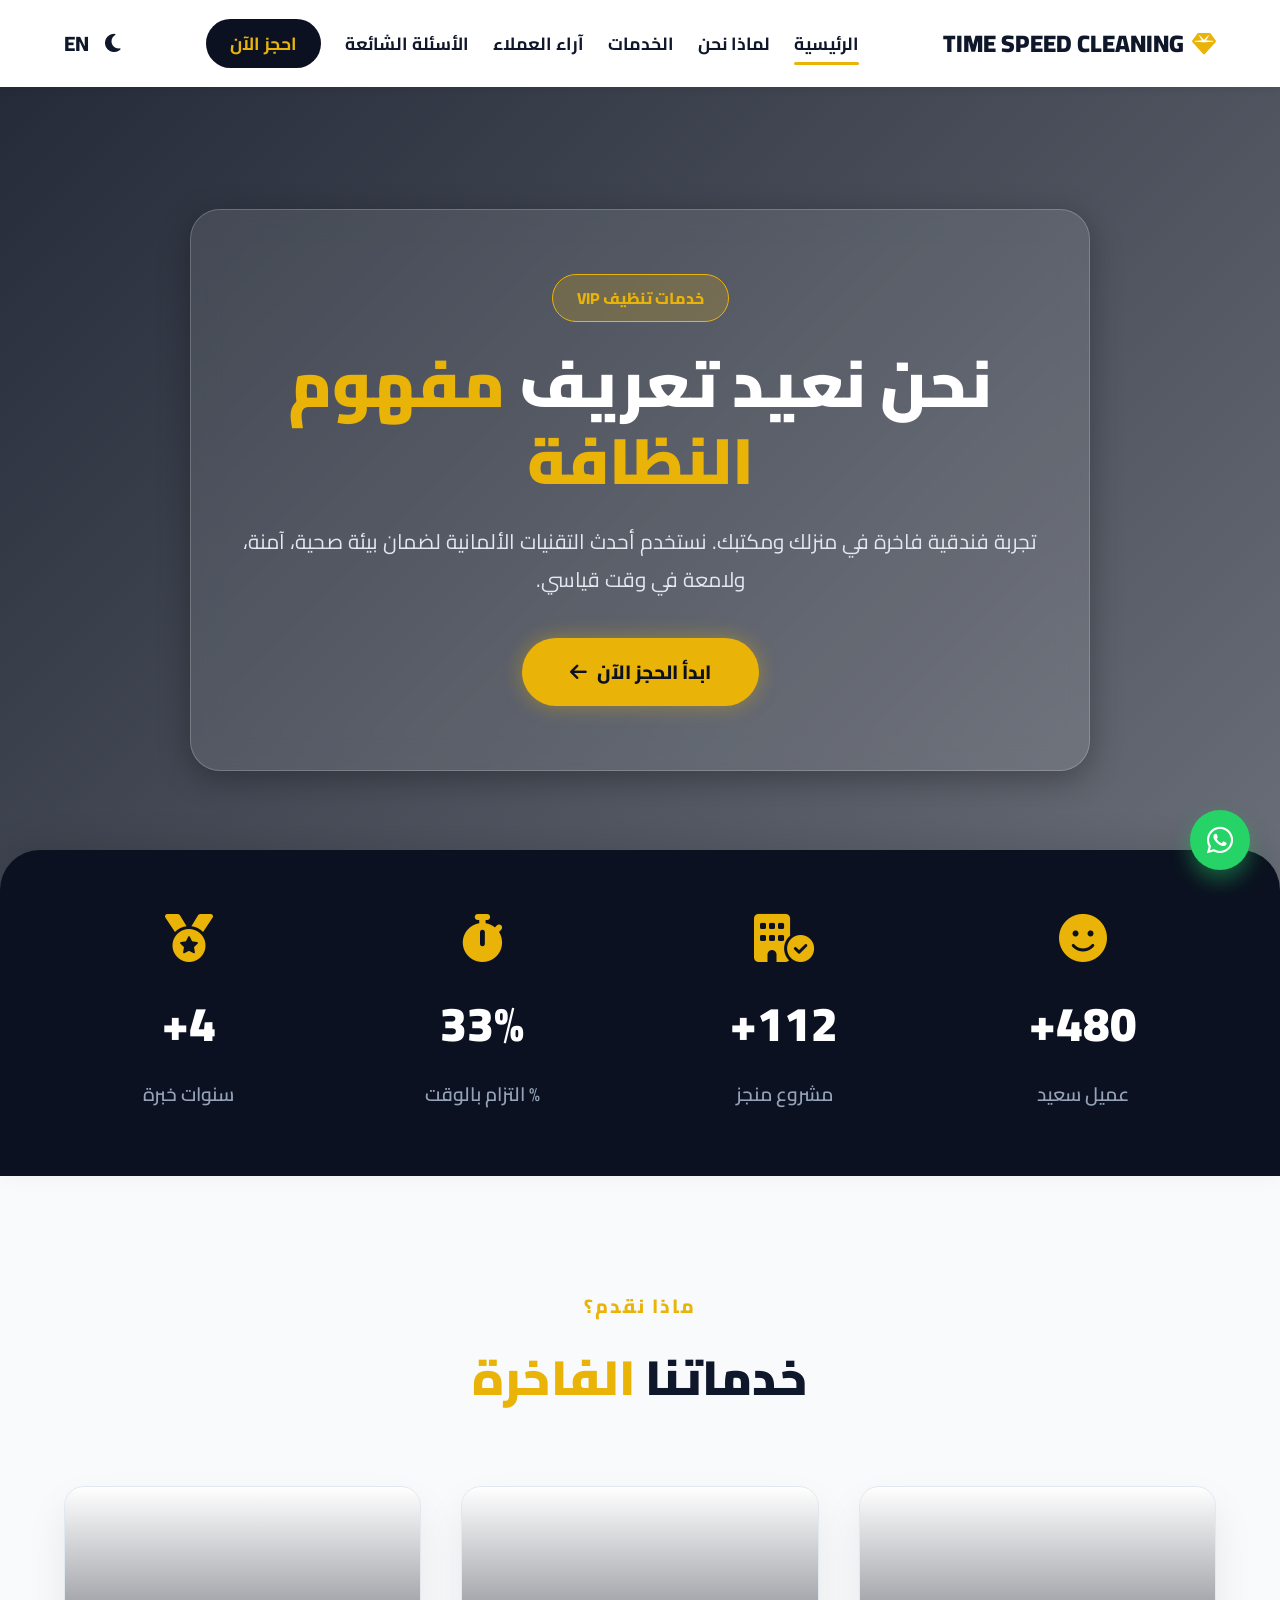
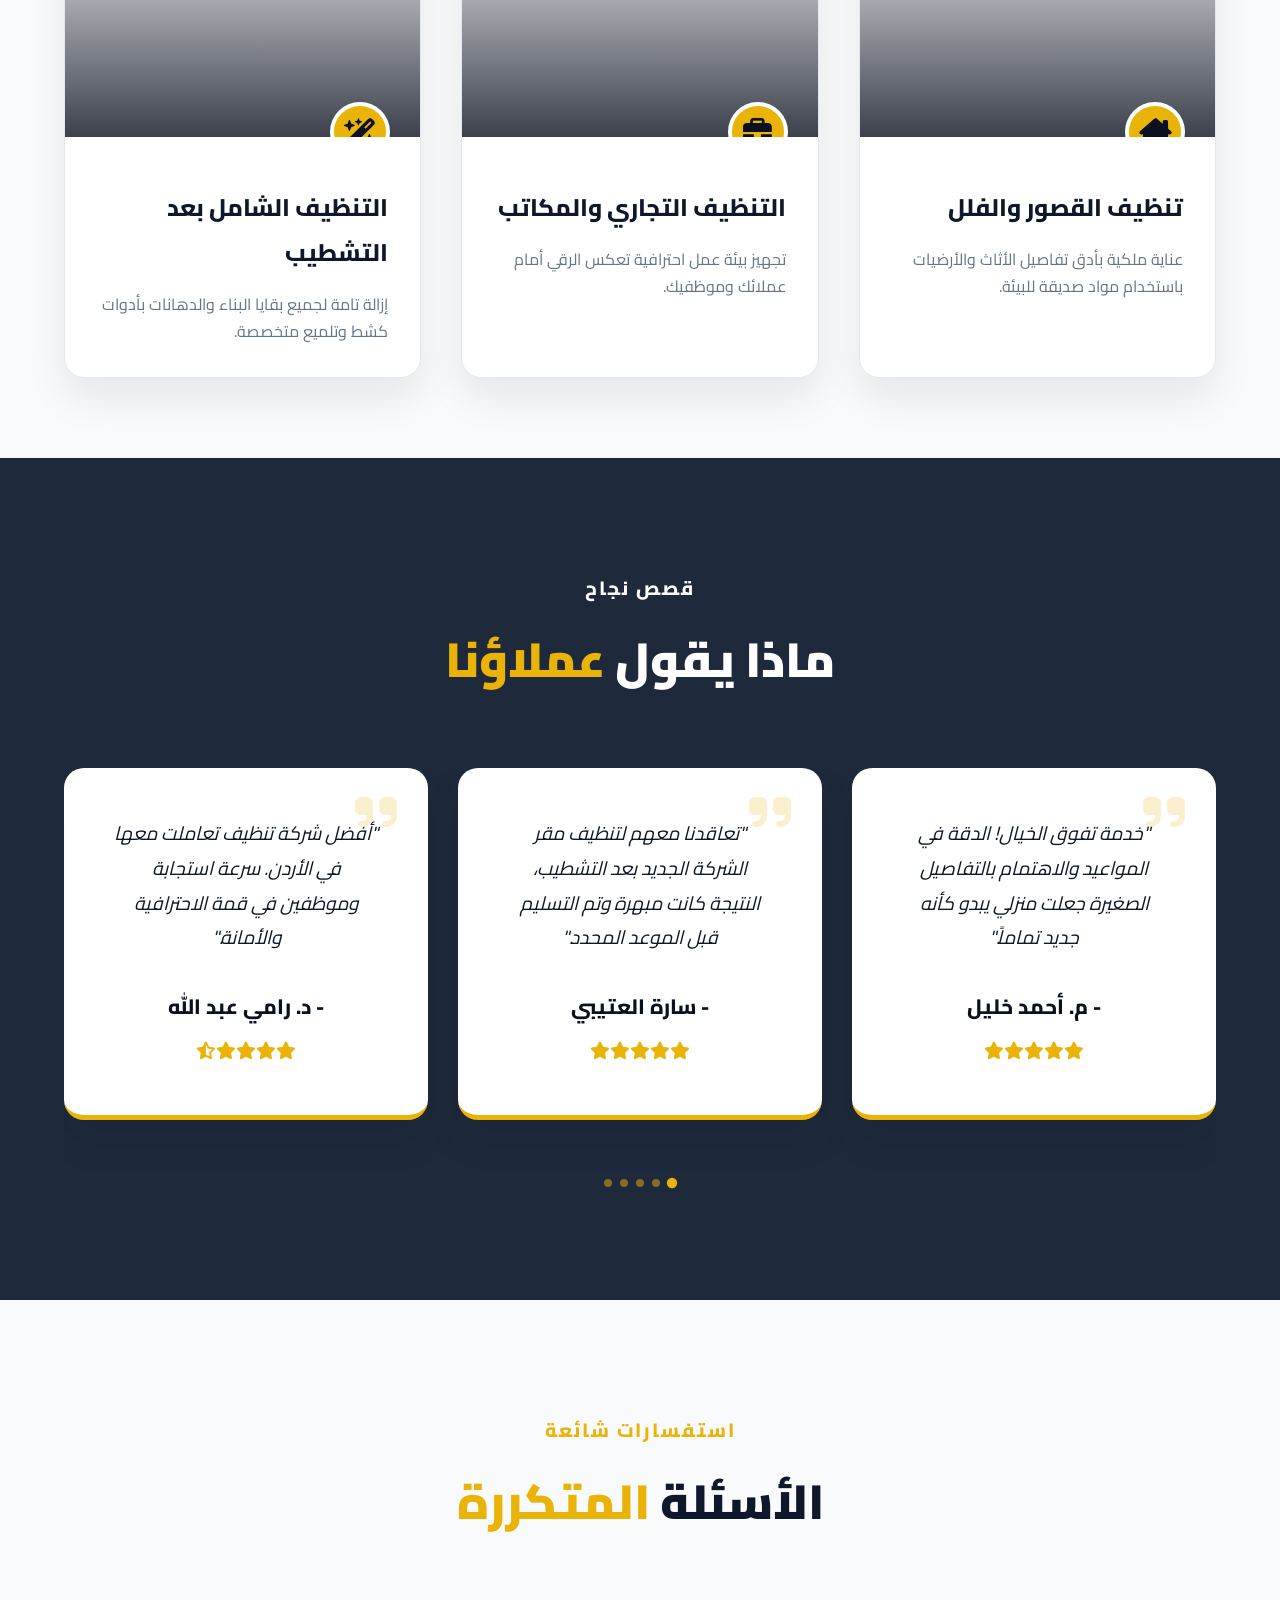
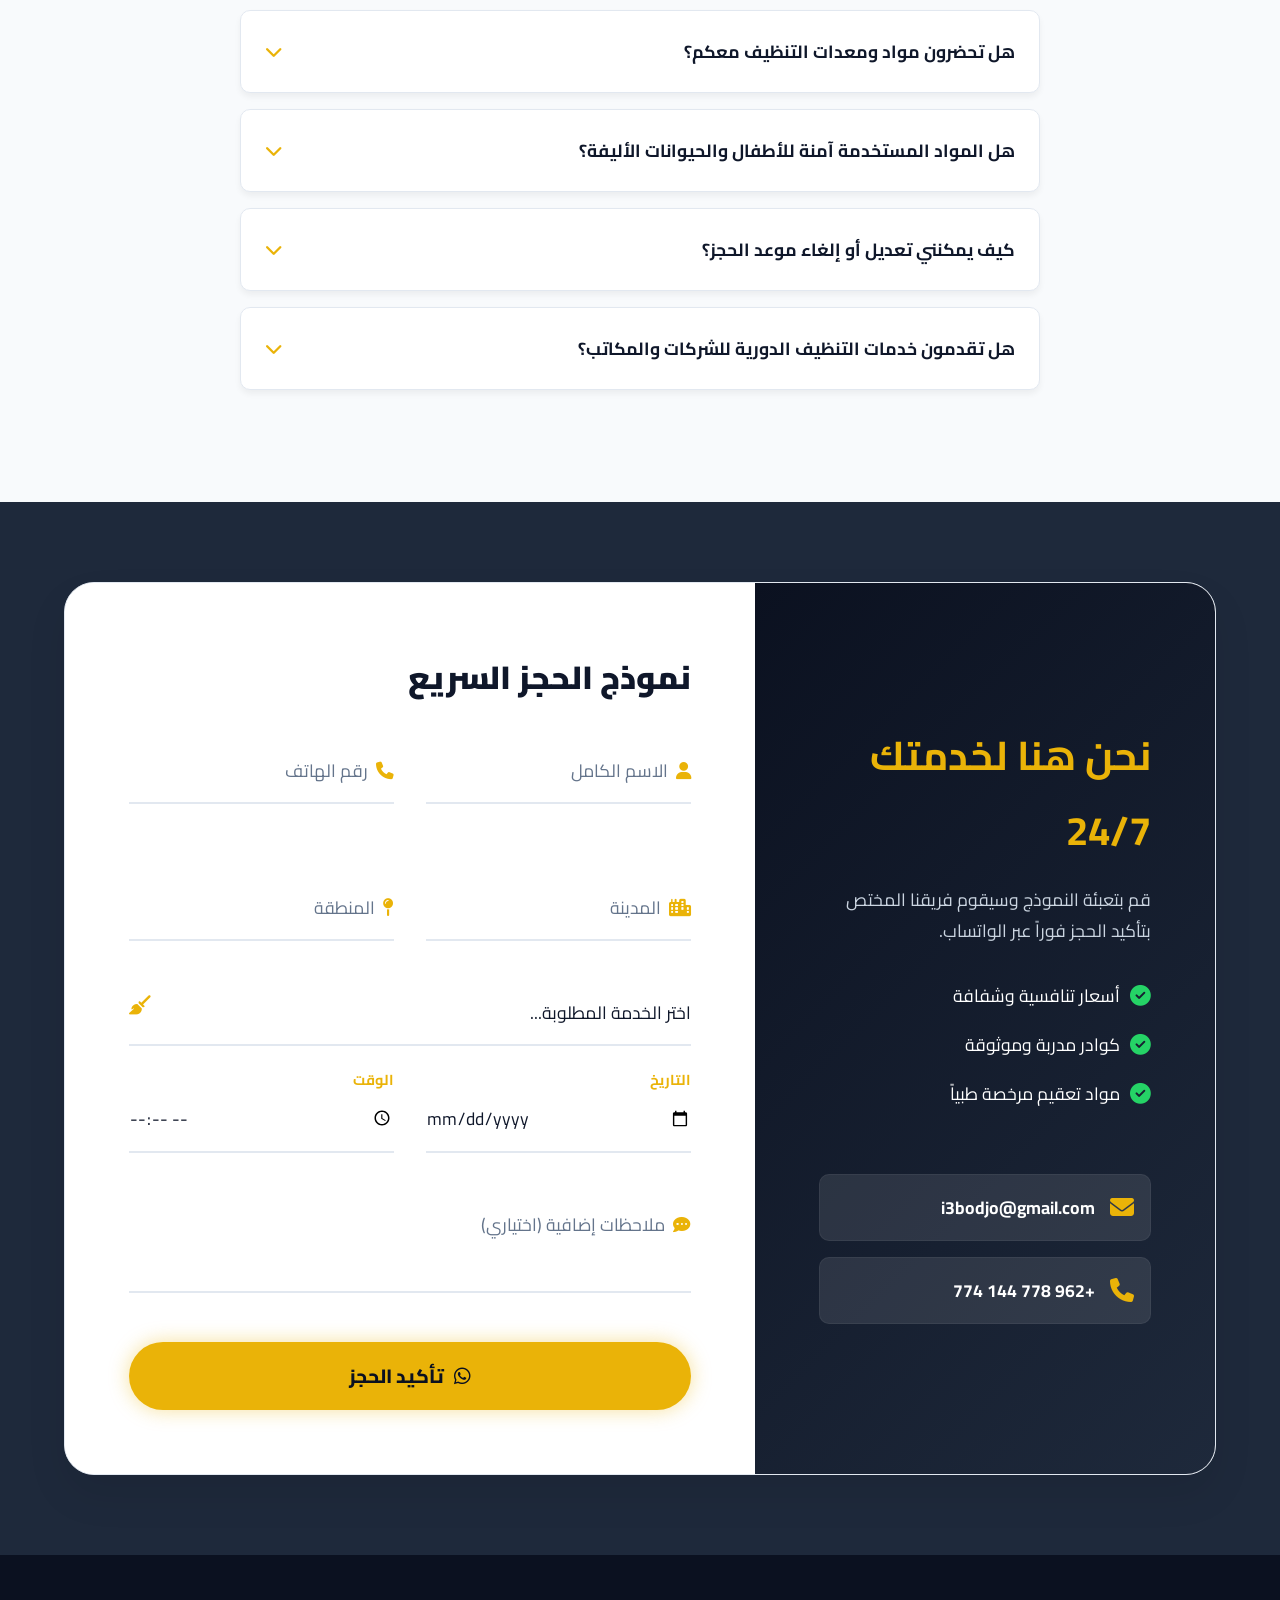
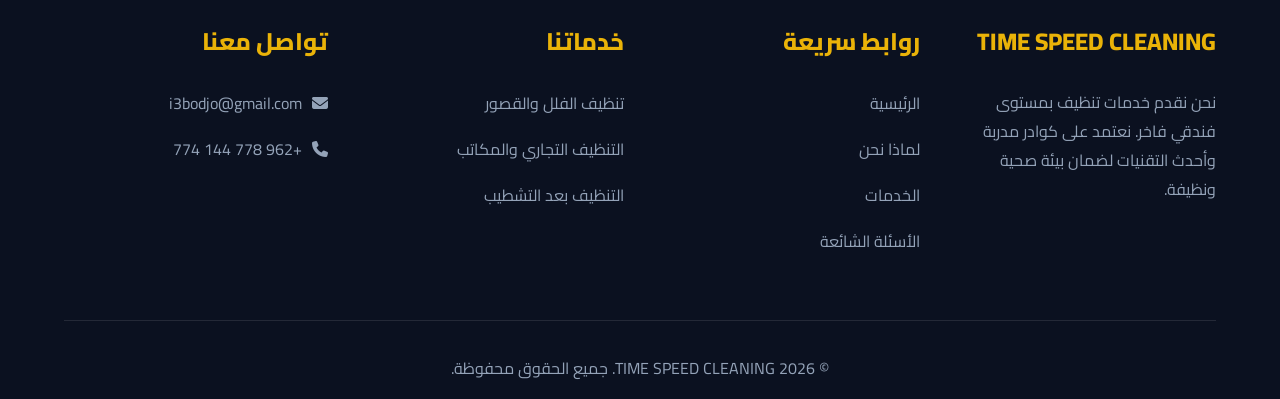
<file: index.html>
<!DOCTYPE html>
<html lang="ar" dir="rtl" data-theme="light">
<head>
    <meta charset="UTF-8">
    <meta name="viewport" content="width=device-width, initial-scale=1.0">
    <title>TIME SPEED CLEANING | فخامة النظافة</title>
    <link href="https://fonts.googleapis.com/css2?family=Cairo:wght@300;400;600;800;900&display=swap" rel="stylesheet">
    <link rel="stylesheet" href="https://cdnjs.cloudflare.com/ajax/libs/font-awesome/6.4.0/css/all.min.css">
    <link href="https://unpkg.com/aos@2.3.1/dist/aos.css" rel="stylesheet">
    <link rel="stylesheet" href="https://cdn.jsdelivr.net/npm/swiper@10/swiper-bundle.min.css" />
    <link rel="stylesheet" href="css/style.css">
</head>
<body>
    <div id="preloader">
        <div class="loader-logo">
            <i class="fa-solid fa-broom"></i>
            <h2>TIME SPEED CLEANING</h2>
        </div>
        <div class="spinner"></div>
    </div>

    <a href="https://wa.me/962778144774" target="_blank" class="floating-wa" data-aos="zoom-in" data-aos-delay="2000">
        <i class="fa-brands fa-whatsapp"></i>
    </a>

    <nav class="navbar" id="navbar">
        <div class="logo">
            <i class="fa-solid fa-gem"></i> TIME SPEED CLEANING
        </div>
        <button class="menu-toggle" id="menu-toggle">
            <i class="fa-solid fa-bars"></i>
        </button>
        <div class="nav-links" id="nav-links">
            <a href="#home" class="active">الرئيسية</a>
            <a href="#about">لماذا نحن</a>
            <a href="#services">الخدمات</a>
            <a href="#testimonials">آراء العملاء</a>
            <a href="#faq">الأسئلة الشائعة</a>
            <a href="#booking" class="nav-book-btn">احجز الآن</a>
        </div>
        <div class="nav-actions">
            <button id="theme-toggle" class="icon-btn" aria-label="Toggle Theme"><i class="fa-solid fa-moon"></i></button>
            <a href="en.html" class="lang-btn">EN</a>
        </div>
    </nav>

    <section id="home" class="hero">
        <div class="hero-bg-anim"></div>
        <div class="hero-overlay"></div>
        <div class="hero-content glass-card" data-aos="fade-up" data-aos-duration="1200">
            <div class="badge">خدمات تنظيف VIP</div>
            <h1 class="typewriter-text">نحن نعيد تعريف <span>مفهوم النظافة</span></h1>
            <p>تجربة فندقية فاخرة في منزلك ومكتبك. نستخدم أحدث التقنيات الألمانية لضمان بيئة صحية، آمنة، ولامعة في وقت قياسي.</p>
            <div class="hero-btns">
                <a href="#booking" class="btn-glow"><span>ابدأ الحجز الآن</span> <i class="fa-solid fa-arrow-left"></i></a>
            </div>
        </div>
    </section>

    <section id="about" class="stats-section">
        <div class="stats-container">
            <div class="stat-box" data-aos="fade-up" data-aos-delay="100">
                <i class="fa-solid fa-face-smile"></i>
                <h3 class="counter" data-target="1500">0</h3>
                <p>عميل سعيد</p>
            </div>
            <div class="stat-box" data-aos="fade-up" data-aos-delay="200">
                <i class="fa-solid fa-building-circle-check"></i>
                <h3 class="counter" data-target="350">0</h3>
                <p>مشروع منجز</p>
            </div>
            <div class="stat-box" data-aos="fade-up" data-aos-delay="300">
                <i class="fa-solid fa-stopwatch"></i>
                <h3 class="counter" data-target="100">0</h3>
                <p>% التزام بالوقت</p>
            </div>
            <div class="stat-box" data-aos="fade-up" data-aos-delay="400">
                <i class="fa-solid fa-medal"></i>
                <h3 class="counter" data-target="10">0</h3>
                <p>سنوات خبرة</p>
            </div>
        </div>
    </section>

    <section id="services" class="services">
        <div class="section-title" data-aos="fade-up">
            <span class="subtitle">ماذا نقدم؟</span>
            <h2>خدماتنا <span>الفاخرة</span></h2>
        </div>
        <div class="cards-container">
            <div class="service-card" data-aos="fade-up" data-aos-delay="100">
                <div class="card-img" style="background-image: url('https://images.unsplash.com/photo-1584622650111-993a426fbf0a?q=80&w=600');">
                    <div class="img-overlay"></div>
                    <i class="fa-solid fa-house-chimney icon-floating"></i>
                </div>
                <div class="card-content">
                    <h3>تنظيف القصور والفلل</h3>
                    <p>عناية ملكية بأدق تفاصيل الأثاث والأرضيات باستخدام مواد صديقة للبيئة.</p>
                </div>
            </div>
            <div class="service-card" data-aos="fade-up" data-aos-delay="200">
                <div class="card-img" style="background-image: url('https://images.unsplash.com/photo-1497366216548-37526070297c?q=80&w=600');">
                    <div class="img-overlay"></div>
                    <i class="fa-solid fa-briefcase icon-floating"></i>
                </div>
                <div class="card-content">
                    <h3>التنظيف التجاري والمكاتب</h3>
                    <p>تجهيز بيئة عمل احترافية تعكس الرقي أمام عملائك وموظفيك.</p>
                </div>
            </div>
            <div class="service-card" data-aos="fade-up" data-aos-delay="300">
                <div class="card-img" style="background-image: url('https://images.unsplash.com/photo-1504328345606-18bbc8c9d7d1?q=80&w=600');">
                    <div class="img-overlay"></div>
                    <i class="fa-solid fa-wand-magic-sparkles icon-floating"></i>
                </div>
                <div class="card-content">
                    <h3>التنظيف الشامل بعد التشطيب</h3>
                    <p>إزالة تامة لجميع بقايا البناء والدهانات بأدوات كشط وتلميع متخصصة.</p>
                </div>
            </div>
        </div>
    </section>

    <section id="testimonials" class="testimonials-section">
        <div class="section-title" data-aos="fade-up">
            <span class="subtitle">قصص نجاح</span>
            <h2>ماذا يقول <span>عملاؤنا</span></h2>
        </div>
        <div class="swiper mySwiper" data-aos="zoom-in">
            <div class="swiper-wrapper">
                <div class="swiper-slide">
                    <div class="testi-card">
                        <i class="fa-solid fa-quote-right quote-icon"></i>
                        <p>"خدمة تفوق الخيال! الدقة في المواعيد والاهتمام بالتفاصيل الصغيرة جعلت منزلي يبدو كأنه جديد تماماً."</p>
                        <h4>- م. أحمد خليل</h4>
                        <div class="stars"><i class="fa-solid fa-star"></i><i class="fa-solid fa-star"></i><i class="fa-solid fa-star"></i><i class="fa-solid fa-star"></i><i class="fa-solid fa-star"></i></div>
                    </div>
                </div>
                <div class="swiper-slide">
                    <div class="testi-card">
                        <i class="fa-solid fa-quote-right quote-icon"></i>
                        <p>"تعاقدنا معهم لتنظيف مقر الشركة الجديد بعد التشطيب، النتيجة كانت مبهرة وتم التسليم قبل الموعد المحدد."</p>
                        <h4>- سارة العتيبي</h4>
                        <div class="stars"><i class="fa-solid fa-star"></i><i class="fa-solid fa-star"></i><i class="fa-solid fa-star"></i><i class="fa-solid fa-star"></i><i class="fa-solid fa-star"></i></div>
                    </div>
                </div>
                <div class="swiper-slide">
                    <div class="testi-card">
                        <i class="fa-solid fa-quote-right quote-icon"></i>
                        <p>"أفضل شركة تنظيف تعاملت معها في الأردن. سرعة استجابة وموظفين في قمة الاحترافية والأمانة."</p>
                        <h4>- د. رامي عبد الله</h4>
                        <div class="stars"><i class="fa-solid fa-star"></i><i class="fa-solid fa-star"></i><i class="fa-solid fa-star"></i><i class="fa-solid fa-star"></i><i class="fa-solid fa-star-half-stroke"></i></div>
                    </div>
                </div>
                <div class="swiper-slide">
                    <div class="testi-card">
                        <i class="fa-solid fa-quote-right quote-icon"></i>
                        <p>"تعامل راقي جداً والنتيجة مبهرة. فريق العمل كان دقيقاً في المواعيد واستخدم مواد تنظيف ذات رائحة ممتازة ولم تسبب أي حساسية."</p>
                        <h4>- د. نور عيسى</h4>
                        <div class="stars"><i class="fa-solid fa-star"></i><i class="fa-solid fa-star"></i><i class="fa-solid fa-star"></i><i class="fa-solid fa-star"></i><i class="fa-solid fa-star"></i></div>
                    </div>
                </div>
                <div class="swiper-slide">
                    <div class="testi-card">
                        <i class="fa-solid fa-quote-right quote-icon"></i>
                        <p>"اعتمدنا عليهم في تنظيف الفيلا بعد انتقالنا إليها. خدمة ممتازة وتستحق كل قرش. أنصح بهم بشدة لخدمات التنظيف الشاملة."</p>
                        <h4>- م. خالد الياسين</h4>
                        <div class="stars"><i class="fa-solid fa-star"></i><i class="fa-solid fa-star"></i><i class="fa-solid fa-star"></i><i class="fa-solid fa-star"></i><i class="fa-solid fa-star"></i></div>
                    </div>
                </div>
            </div>
            <div class="swiper-pagination"></div>
        </div>
    </section>

    <section id="faq" class="faq-section">
        <div class="section-title" data-aos="fade-up">
            <span class="subtitle">استفسارات شائعة</span>
            <h2>الأسئلة <span>المتكررة</span></h2>
        </div>
        <div class="faq-container" data-aos="fade-up">
            <div class="faq-item">
                <div class="faq-question">
                    هل تحضرون مواد ومعدات التنظيف معكم؟
                    <i class="fa-solid fa-chevron-down"></i>
                </div>
                <div class="faq-answer">
                    نعم، فريقنا يأتي مجهزاً بالكامل بأحدث المعدات ومواد التنظيف الآمنة والفعالة لضمان تقديم أعلى مستويات الجودة.
                </div>
            </div>
            <div class="faq-item">
                <div class="faq-question">
                    هل المواد المستخدمة آمنة للأطفال والحيوانات الأليفة؟
                    <i class="fa-solid fa-chevron-down"></i>
                </div>
                <div class="faq-answer">
                    بالتأكيد، نستخدم مواد تنظيف صديقة للبيئة ومرخصة صحياً لضمان سلامة جميع أفراد الأسرة والحيوانات الأليفة.
                </div>
            </div>
            <div class="faq-item">
                <div class="faq-question">
                    كيف يمكنني تعديل أو إلغاء موعد الحجز؟
                    <i class="fa-solid fa-chevron-down"></i>
                </div>
                <div class="faq-answer">
                    يمكنك التواصل معنا مباشرة عبر الواتساب أو الهاتف قبل 24 ساعة على الأقل من الموعد لتعديله أو إلغائه بكل سهولة.
                </div>
            </div>
            <div class="faq-item">
                <div class="faq-question">
                    هل تقدمون خدمات التنظيف الدورية للشركات والمكاتب؟
                    <i class="fa-solid fa-chevron-down"></i>
                </div>
                <div class="faq-answer">
                    نعم، نوفر عقود تنظيف دورية (يومية، أسبوعية، وشهرية) مخصصة لتلبية احتياجات الشركات والمكاتب والمؤسسات.
                </div>
            </div>
        </div>
    </section>

    <section id="booking" class="booking">
        <div class="booking-container" data-aos="fade-up">
            <div class="booking-grid">
                <div class="booking-info glass-card-dark">
                    <h2>نحن هنا لخدمتك 24/7</h2>
                    <p>قم بتعبئة النموذج وسيقوم فريقنا المختص بتأكيد الحجز فوراً عبر الواتساب.</p>
                    <ul class="features-list">
                        <li><i class="fa-solid fa-check-circle"></i> أسعار تنافسية وشفافة</li>
                        <li><i class="fa-solid fa-check-circle"></i> كوادر مدربة وموثوقة</li>
                        <li><i class="fa-solid fa-check-circle"></i> مواد تعقيم مرخصة طبياً</li>
                    </ul>
                    <div class="contact-methods">
                        <a href="mailto:i3bodjo@gmail.com" class="method">
                            <i class="fa-solid fa-envelope"></i> i3bodjo@gmail.com
                        </a>
                        <a href="tel:+962778144774" class="method">
                            <i class="fa-solid fa-phone"></i> +962 778 144 774
                        </a>
                    </div>
                </div>
                <form id="bookingForm" class="booking-form premium-form" data-lang="ar">
                    <h3 class="form-title">نموذج الحجز السريع</h3>
                    <div class="input-grid">
                        <div class="input-field">
                            <input type="text" id="name" required placeholder=" ">
                            <label><i class="fa-solid fa-user"></i> الاسم الكامل</label>
                        </div>
                        <div class="input-field">
                            <input type="tel" id="phone" required placeholder=" ">
                            <label><i class="fa-solid fa-phone"></i> رقم الهاتف</label>
                        </div>
                        <div class="input-field">
                            <input type="text" id="city" required placeholder=" ">
                            <label><i class="fa-solid fa-city"></i> المدينة</label>
                        </div>
                        <div class="input-field">
                            <input type="text" id="region" required placeholder=" ">
                            <label><i class="fa-solid fa-map-pin"></i> المنطقة</label>
                        </div>
                    </div>
                    
                    <div class="input-field select-field">
                        <select id="service" required>
                            <option value="" disabled selected class="placeholder-option">اختر الخدمة المطلوبة...</option>
                            <option value="تنظيف منازل">تنظيف منازل وشقق</option>
                            <option value="تنظيف فلل">تنظيف فلل وقصور</option>
                            <option value="تنظيف مكاتب">تنظيف مكاتب وشركات</option>
                            <option value="تنظيف بعد التشطيب">تنظيف بعد التشطيب</option>
                        </select>
                        <i class="fa-solid fa-broom select-icon"></i>
                    </div>

                    <div class="input-grid">
                        <div class="input-field">
                            <input type="date" id="date" required>
                            <label class="active-label">التاريخ</label>
                        </div>
                        <div class="input-field">
                            <input type="time" id="time" required>
                            <label class="active-label">الوقت</label>
                        </div>
                    </div>

                    <div class="input-field">
                        <textarea id="notes" placeholder=" "></textarea>
                        <label><i class="fa-solid fa-comment-dots"></i> ملاحظات إضافية (اختياري)</label>
                    </div>

                    <button type="submit" class="btn-glow w-100">
                        <i class="fa-brands fa-whatsapp"></i> تأكيد الحجز
                    </button>
                </form>
            </div>
        </div>
    </section>

    <footer id="contact">
        <div class="footer-container">
            <div class="footer-col">
                <h4>TIME SPEED CLEANING</h4>
                <p>نحن نقدم خدمات تنظيف بمستوى فندقي فاخر. نعتمد على كوادر مدربة وأحدث التقنيات لضمان بيئة صحية ونظيفة.</p>
            </div>
            <div class="footer-col">
                <h4>روابط سريعة</h4>
                <a href="#home">الرئيسية</a>
                <a href="#about">لماذا نحن</a>
                <a href="#services">الخدمات</a>
                <a href="#faq">الأسئلة الشائعة</a>
            </div>
            <div class="footer-col">
                <h4>خدماتنا</h4>
                <a href="#services">تنظيف الفلل والقصور</a>
                <a href="#services">التنظيف التجاري والمكاتب</a>
                <a href="#services">التنظيف بعد التشطيب</a>
            </div>
            <div class="footer-col">
                <h4>تواصل معنا</h4>
                <a href="mailto:i3bodjo@gmail.com"><i class="fa-solid fa-envelope"></i> i3bodjo@gmail.com</a>
                <a href="tel:+962778144774"><i class="fa-solid fa-phone"></i> +962 778 144 774</a>
            </div>
        </div>
        <div class="footer-bottom">
            <p>&copy; 2026 TIME SPEED CLEANING. جميع الحقوق محفوظة.</p>
        </div>
    </footer>

    <script src="https://cdn.jsdelivr.net/npm/swiper@10/swiper-bundle.min.css"></script>
    <script src="https://unpkg.com/aos@2.3.1/dist/aos.js"></script>
    <script src="https://cdn.jsdelivr.net/npm/swiper@10/swiper-bundle.min.js"></script>
    <script src="js/script.js"></script>
</body>
</html>
</file>
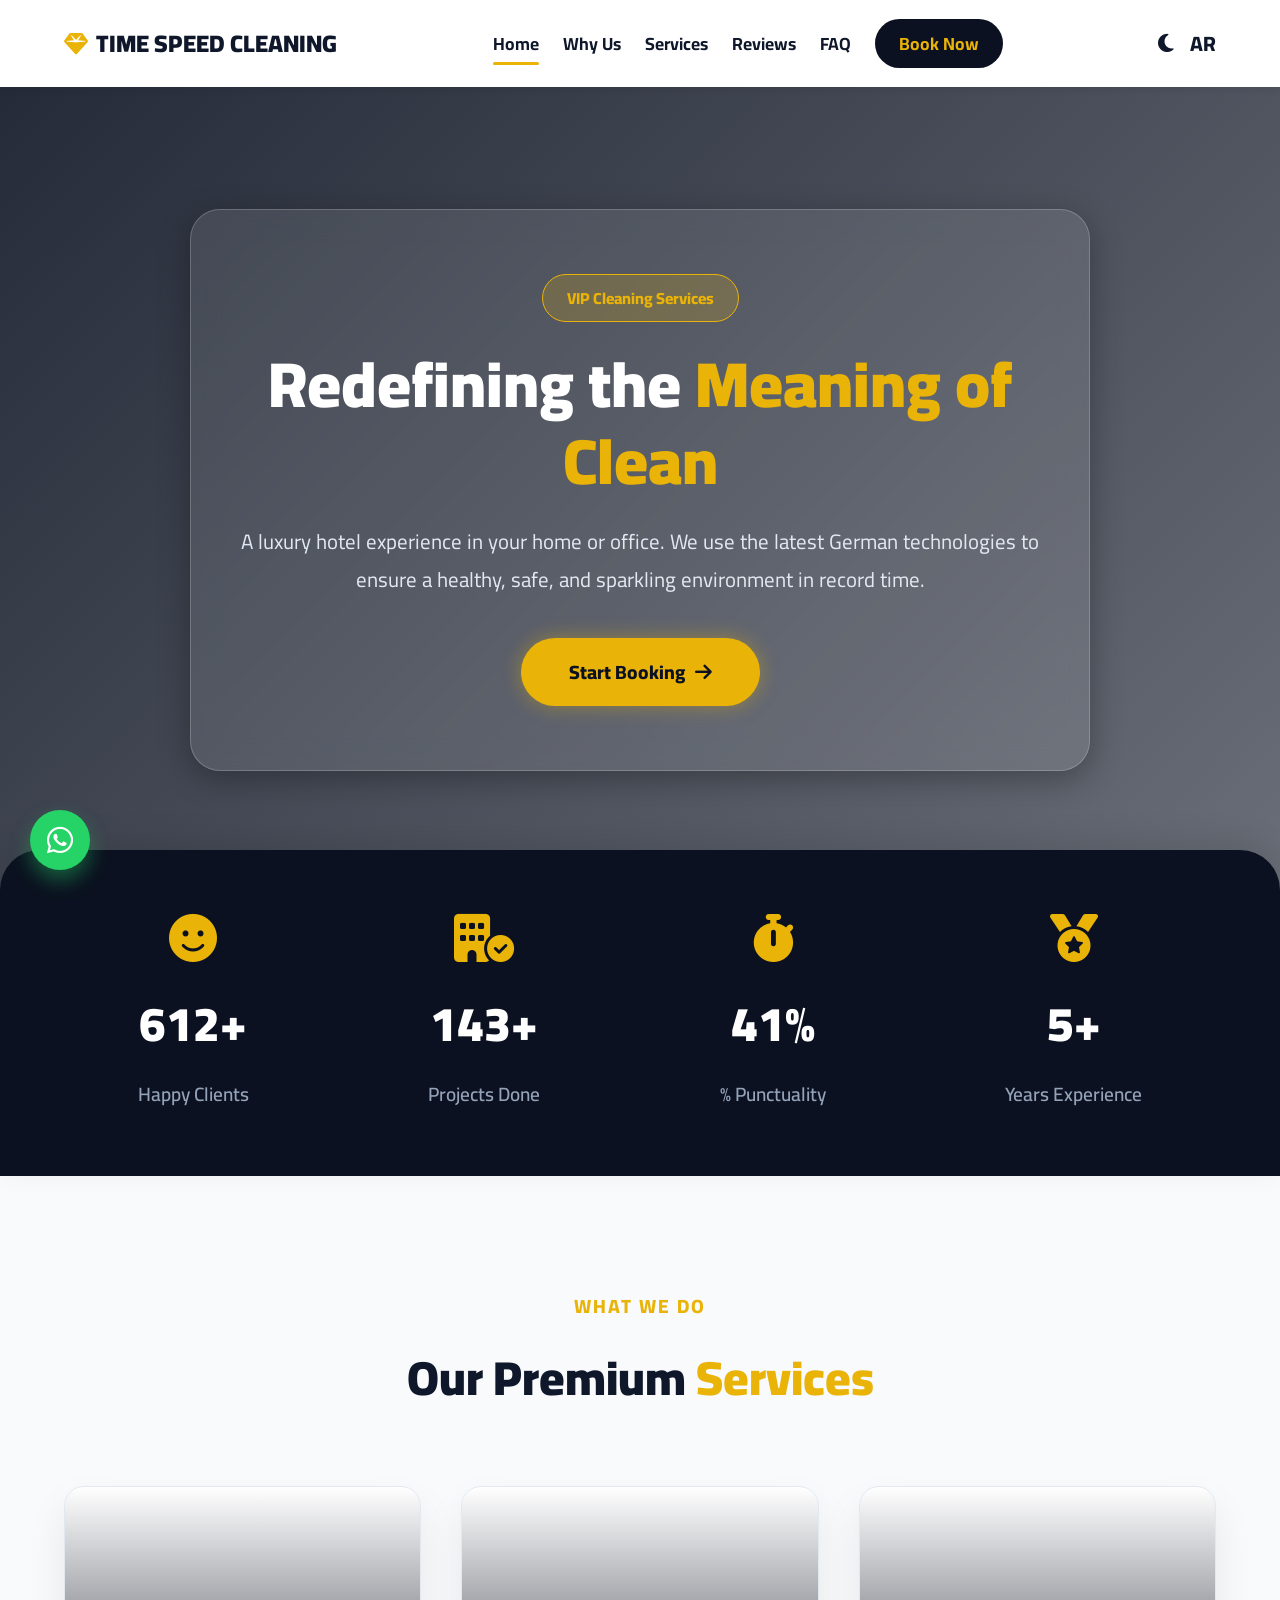
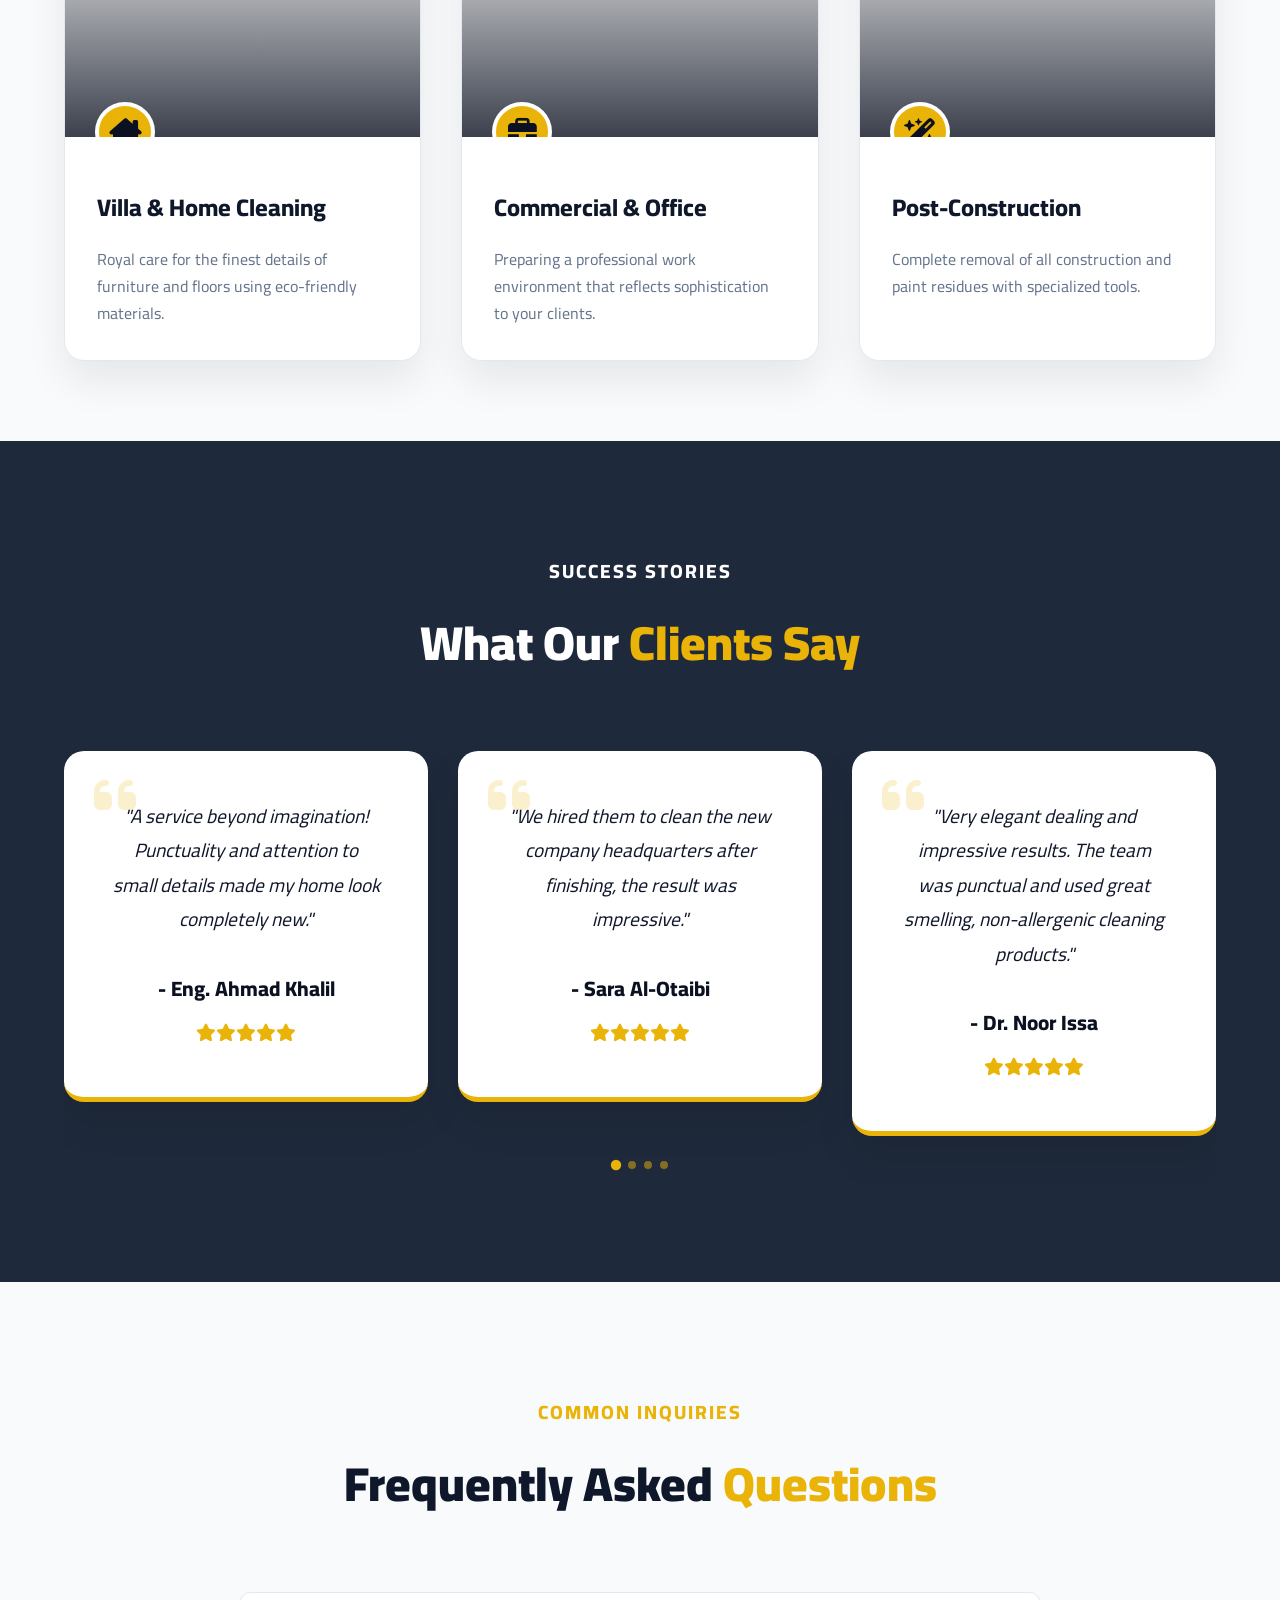
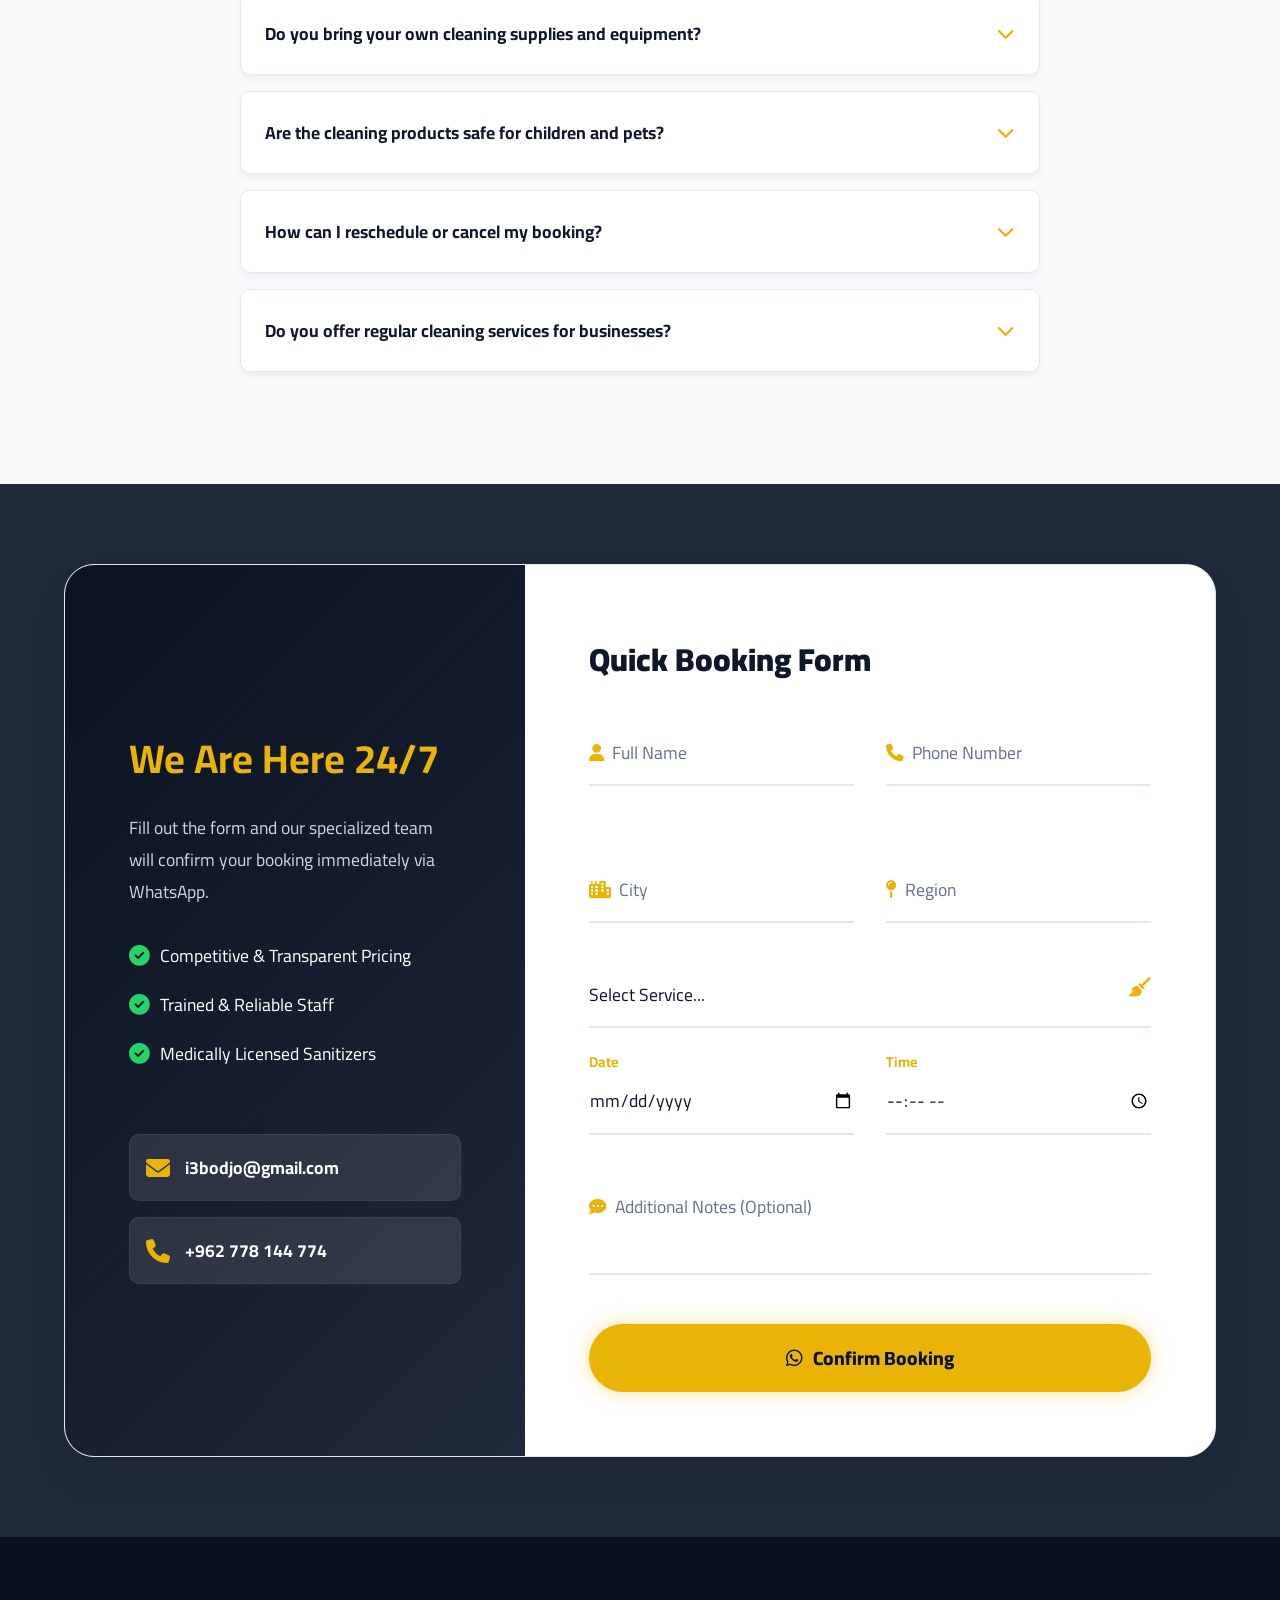
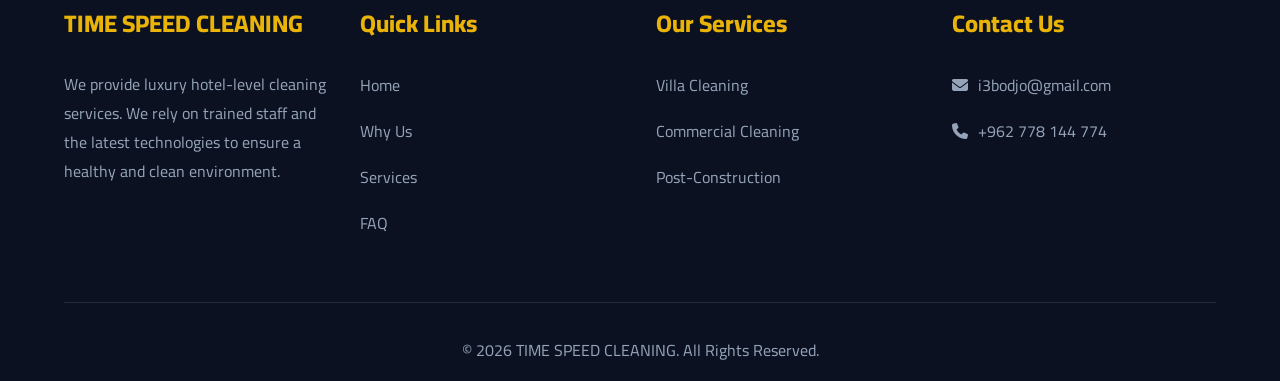
<file: en.html>
<!DOCTYPE html>
<html lang="en" dir="ltr" data-theme="light">
<head>
    <meta charset="UTF-8">
    <meta name="viewport" content="width=device-width, initial-scale=1.0">
    <title>TIME SPEED CLEANING | Luxury Cleaning</title>
    <link href="https://fonts.googleapis.com/css2?family=Cairo:wght@300;400;600;800;900&display=swap" rel="stylesheet">
    <link rel="stylesheet" href="https://cdnjs.cloudflare.com/ajax/libs/font-awesome/6.4.0/css/all.min.css">
    <link href="https://unpkg.com/aos@2.3.1/dist/aos.css" rel="stylesheet">
    <link rel="stylesheet" href="https://cdn.jsdelivr.net/npm/swiper@10/swiper-bundle.min.css" />
    <link rel="stylesheet" href="css/style.css">
</head>
<body>
    <div id="preloader">
        <div class="loader-logo">
            <i class="fa-solid fa-broom"></i>
            <h2>TIME SPEED CLEANING</h2>
        </div>
        <div class="spinner"></div>
    </div>

    <a href="https://wa.me/962778144774" target="_blank" class="floating-wa" data-aos="zoom-in" data-aos-delay="2000">
        <i class="fa-brands fa-whatsapp"></i>
    </a>

    <nav class="navbar" id="navbar">
        <div class="logo">
            <i class="fa-solid fa-gem"></i> TIME SPEED CLEANING
        </div>
        <button class="menu-toggle" id="menu-toggle">
            <i class="fa-solid fa-bars"></i>
        </button>
        <div class="nav-links" id="nav-links">
            <a href="#home" class="active">Home</a>
            <a href="#about">Why Us</a>
            <a href="#services">Services</a>
            <a href="#testimonials">Reviews</a>
            <a href="#faq">FAQ</a>
            <a href="#booking" class="nav-book-btn">Book Now</a>
        </div>
        <div class="nav-actions">
            <button id="theme-toggle" class="icon-btn" aria-label="Toggle Theme"><i class="fa-solid fa-moon"></i></button>
            <a href="index.html" class="lang-btn">AR</a>
        </div>
    </nav>

    <section id="home" class="hero">
        <div class="hero-bg-anim"></div>
        <div class="hero-overlay"></div>
        <div class="hero-content glass-card" data-aos="fade-up" data-aos-duration="1200">
            <div class="badge">VIP Cleaning Services</div>
            <h1 class="typewriter-text">Redefining the <span>Meaning of Clean</span></h1>
            <p>A luxury hotel experience in your home or office. We use the latest German technologies to ensure a healthy, safe, and sparkling environment in record time.</p>
            <div class="hero-btns">
                <a href="#booking" class="btn-glow"><span>Start Booking</span> <i class="fa-solid fa-arrow-right"></i></a>
            </div>
        </div>
    </section>

    <section id="about" class="stats-section">
        <div class="stats-container">
            <div class="stat-box" data-aos="fade-up" data-aos-delay="100">
                <i class="fa-solid fa-face-smile"></i>
                <h3 class="counter" data-target="1500">0</h3>
                <p>Happy Clients</p>
            </div>
            <div class="stat-box" data-aos="fade-up" data-aos-delay="200">
                <i class="fa-solid fa-building-circle-check"></i>
                <h3 class="counter" data-target="350">0</h3>
                <p>Projects Done</p>
            </div>
            <div class="stat-box" data-aos="fade-up" data-aos-delay="300">
                <i class="fa-solid fa-stopwatch"></i>
                <h3 class="counter" data-target="100">0</h3>
                <p>% Punctuality</p>
            </div>
            <div class="stat-box" data-aos="fade-up" data-aos-delay="400">
                <i class="fa-solid fa-medal"></i>
                <h3 class="counter" data-target="10">0</h3>
                <p>Years Experience</p>
            </div>
        </div>
    </section>

    <section id="services" class="services">
        <div class="section-title" data-aos="fade-up">
            <span class="subtitle">What We Do</span>
            <h2>Our Premium <span>Services</span></h2>
        </div>
        <div class="cards-container">
            <div class="service-card" data-aos="fade-up" data-aos-delay="100">
                <div class="card-img" style="background-image: url('https://images.unsplash.com/photo-1584622650111-993a426fbf0a?q=80&w=600');">
                    <div class="img-overlay"></div>
                    <i class="fa-solid fa-house-chimney icon-floating"></i>
                </div>
                <div class="card-content">
                    <h3>Villa & Home Cleaning</h3>
                    <p>Royal care for the finest details of furniture and floors using eco-friendly materials.</p>
                </div>
            </div>
            <div class="service-card" data-aos="fade-up" data-aos-delay="200">
                <div class="card-img" style="background-image: url('https://images.unsplash.com/photo-1497366216548-37526070297c?q=80&w=600');">
                    <div class="img-overlay"></div>
                    <i class="fa-solid fa-briefcase icon-floating"></i>
                </div>
                <div class="card-content">
                    <h3>Commercial & Office</h3>
                    <p>Preparing a professional work environment that reflects sophistication to your clients.</p>
                </div>
            </div>
            <div class="service-card" data-aos="fade-up" data-aos-delay="300">
                <div class="card-img" style="background-image: url('https://images.unsplash.com/photo-1504328345606-18bbc8c9d7d1?q=80&w=600');">
                    <div class="img-overlay"></div>
                    <i class="fa-solid fa-wand-magic-sparkles icon-floating"></i>
                </div>
                <div class="card-content">
                    <h3>Post-Construction</h3>
                    <p>Complete removal of all construction and paint residues with specialized tools.</p>
                </div>
            </div>
        </div>
    </section>

    <section id="testimonials" class="testimonials-section">
        <div class="section-title" data-aos="fade-up">
            <span class="subtitle">Success Stories</span>
            <h2>What Our <span>Clients Say</span></h2>
        </div>
        <div class="swiper mySwiper" data-aos="zoom-in">
            <div class="swiper-wrapper">
                <div class="swiper-slide">
                    <div class="testi-card">
                        <i class="fa-solid fa-quote-left quote-icon"></i>
                        <p>"A service beyond imagination! Punctuality and attention to small details made my home look completely new."</p>
                        <h4>- Eng. Ahmad Khalil</h4>
                        <div class="stars"><i class="fa-solid fa-star"></i><i class="fa-solid fa-star"></i><i class="fa-solid fa-star"></i><i class="fa-solid fa-star"></i><i class="fa-solid fa-star"></i></div>
                    </div>
                </div>
                <div class="swiper-slide">
                    <div class="testi-card">
                        <i class="fa-solid fa-quote-left quote-icon"></i>
                        <p>"We hired them to clean the new company headquarters after finishing, the result was impressive."</p>
                        <h4>- Sara Al-Otaibi</h4>
                        <div class="stars"><i class="fa-solid fa-star"></i><i class="fa-solid fa-star"></i><i class="fa-solid fa-star"></i><i class="fa-solid fa-star"></i><i class="fa-solid fa-star"></i></div>
                    </div>
                </div>
                <div class="swiper-slide">
                    <div class="testi-card">
                        <i class="fa-solid fa-quote-left quote-icon"></i>
                        <p>"Very elegant dealing and impressive results. The team was punctual and used great smelling, non-allergenic cleaning products."</p>
                        <h4>- Dr. Noor Issa</h4>
                        <div class="stars"><i class="fa-solid fa-star"></i><i class="fa-solid fa-star"></i><i class="fa-solid fa-star"></i><i class="fa-solid fa-star"></i><i class="fa-solid fa-star"></i></div>
                    </div>
                </div>
                <div class="swiper-slide">
                    <div class="testi-card">
                        <i class="fa-solid fa-quote-left quote-icon"></i>
                        <p>"We relied on them to clean our villa after moving in. Excellent service worth every penny. Highly recommended for deep cleaning."</p>
                        <h4>- Eng. Khalid Alyaseen</h4>
                        <div class="stars"><i class="fa-solid fa-star"></i><i class="fa-solid fa-star"></i><i class="fa-solid fa-star"></i><i class="fa-solid fa-star"></i><i class="fa-solid fa-star"></i></div>
                    </div>
                </div>
            </div>
            <div class="swiper-pagination"></div>
        </div>
    </section>

    <section id="faq" class="faq-section">
        <div class="section-title" data-aos="fade-up">
            <span class="subtitle">Common Inquiries</span>
            <h2>Frequently Asked <span>Questions</span></h2>
        </div>
        <div class="faq-container" data-aos="fade-up">
            <div class="faq-item">
                <div class="faq-question">
                    Do you bring your own cleaning supplies and equipment?
                    <i class="fa-solid fa-chevron-down"></i>
                </div>
                <div class="faq-answer">
                    Yes, our team arrives fully equipped with the latest tools and safe, effective cleaning materials to ensure the highest quality.
                </div>
            </div>
            <div class="faq-item">
                <div class="faq-question">
                    Are the cleaning products safe for children and pets?
                    <i class="fa-solid fa-chevron-down"></i>
                </div>
                <div class="faq-answer">
                    Absolutely, we use eco-friendly and medically licensed products to ensure the safety of your entire family and pets.
                </div>
            </div>
            <div class="faq-item">
                <div class="faq-question">
                    How can I reschedule or cancel my booking?
                    <i class="fa-solid fa-chevron-down"></i>
                </div>
                <div class="faq-answer">
                    You can contact us directly via WhatsApp or phone at least 24 hours before your appointment to reschedule or cancel easily.
                </div>
            </div>
            <div class="faq-item">
                <div class="faq-question">
                    Do you offer regular cleaning services for businesses?
                    <i class="fa-solid fa-chevron-down"></i>
                </div>
                <div class="faq-answer">
                    Yes, we provide periodic cleaning contracts (daily, weekly, monthly) customized to meet the needs of companies and offices.
                </div>
            </div>
        </div>
    </section>

    <section id="booking" class="booking">
        <div class="booking-container" data-aos="fade-up">
            <div class="booking-grid">
                <div class="booking-info glass-card-dark">
                    <h2>We Are Here 24/7</h2>
                    <p>Fill out the form and our specialized team will confirm your booking immediately via WhatsApp.</p>
                    <ul class="features-list">
                        <li><i class="fa-solid fa-check-circle"></i> Competitive & Transparent Pricing</li>
                        <li><i class="fa-solid fa-check-circle"></i> Trained & Reliable Staff</li>
                        <li><i class="fa-solid fa-check-circle"></i> Medically Licensed Sanitizers</li>
                    </ul>
                    <div class="contact-methods">
                        <a href="mailto:i3bodjo@gmail.com" class="method">
                            <i class="fa-solid fa-envelope"></i> i3bodjo@gmail.com
                        </a>
                        <a href="tel:+962778144774" class="method">
                            <i class="fa-solid fa-phone"></i> +962 778 144 774
                        </a>
                    </div>
                </div>
                <form id="bookingForm" class="booking-form premium-form" data-lang="en">
                    <h3 class="form-title">Quick Booking Form</h3>
                    <div class="input-grid">
                        <div class="input-field">
                            <input type="text" id="name" required placeholder=" ">
                            <label><i class="fa-solid fa-user"></i> Full Name</label>
                        </div>
                        <div class="input-field">
                            <input type="tel" id="phone" required placeholder=" ">
                            <label><i class="fa-solid fa-phone"></i> Phone Number</label>
                        </div>
                        <div class="input-field">
                            <input type="text" id="city" required placeholder=" ">
                            <label><i class="fa-solid fa-city"></i> City</label>
                        </div>
                        <div class="input-field">
                            <input type="text" id="region" required placeholder=" ">
                            <label><i class="fa-solid fa-map-pin"></i> Region</label>
                        </div>
                    </div>
                    
                    <div class="input-field select-field">
                        <select id="service" required>
                            <option value="" disabled selected class="placeholder-option">Select Service...</option>
                            <option value="Home Cleaning">Home & Apartment Cleaning</option>
                            <option value="Villa Cleaning">Villa & Palace Cleaning</option>
                            <option value="Office Cleaning">Office & Corporate Cleaning</option>
                            <option value="Post-Construction">Post-Construction Cleaning</option>
                        </select>
                        <i class="fa-solid fa-broom select-icon"></i>
                    </div>

                    <div class="input-grid">
                        <div class="input-field">
                            <input type="date" id="date" required>
                            <label class="active-label">Date</label>
                        </div>
                        <div class="input-field">
                            <input type="time" id="time" required>
                            <label class="active-label">Time</label>
                        </div>
                    </div>

                    <div class="input-field">
                        <textarea id="notes" placeholder=" "></textarea>
                        <label><i class="fa-solid fa-comment-dots"></i> Additional Notes (Optional)</label>
                    </div>

                    <button type="submit" class="btn-glow w-100">
                        <i class="fa-brands fa-whatsapp"></i> Confirm Booking
                    </button>
                </form>
            </div>
        </div>
    </section>

    <footer id="contact">
        <div class="footer-container">
            <div class="footer-col">
                <h4>TIME SPEED CLEANING</h4>
                <p>We provide luxury hotel-level cleaning services. We rely on trained staff and the latest technologies to ensure a healthy and clean environment.</p>
            </div>
            <div class="footer-col">
                <h4>Quick Links</h4>
                <a href="#home">Home</a>
                <a href="#about">Why Us</a>
                <a href="#services">Services</a>
                <a href="#faq">FAQ</a>
            </div>
            <div class="footer-col">
                <h4>Our Services</h4>
                <a href="#services">Villa Cleaning</a>
                <a href="#services">Commercial Cleaning</a>
                <a href="#services">Post-Construction</a>
            </div>
            <div class="footer-col">
                <h4>Contact Us</h4>
                <a href="mailto:i3bodjo@gmail.com"><i class="fa-solid fa-envelope"></i> i3bodjo@gmail.com</a>
                <a href="tel:+962778144774"><i class="fa-solid fa-phone"></i> +962 778 144 774</a>
            </div>
        </div>
        <div class="footer-bottom">
            <p>&copy; 2026 TIME SPEED CLEANING. All Rights Reserved.</p>
        </div>
    </footer>

    <script src="https://unpkg.com/aos@2.3.1/dist/aos.js"></script>
    <script src="https://cdn.jsdelivr.net/npm/swiper@10/swiper-bundle.min.js"></script>
    <script src="js/script.js"></script>
</body>
</html>
</file>
<file: css/style.css>
@import url('https://fonts.googleapis.com/css2?family=Cairo:wght@300;400;600;800;900&display=swap');

:root {
    --primary-color: #0B1120;
    --primary-light: #1E293B;
    --secondary-color: #EAB308;
    --secondary-hover: #CA8A04;
    --bg-color: #F8FAFC;
    --card-bg: #FFFFFF;
    --text-main: #0F172A;
    --text-muted: #64748B;
    --border-color: #E2E8F0;
    --input-bg: #F8FAFC;
    --glass-bg: rgba(255, 255, 255, 0.1);
    --glass-border: rgba(255, 255, 255, 0.2);
    --shadow-sm: 0 4px 6px rgba(0,0,0,0.05);
    --shadow-lg: 0 20px 40px rgba(0,0,0,0.08);
    --transition: all 0.4s cubic-bezier(0.4, 0, 0.2, 1);
}

[data-theme="dark"] {
    --primary-color: #020617;
    --primary-light: #0F172A;
    --bg-color: #0B1120;
    --card-bg: #1E293B;
    --text-main: #F8FAFC;
    --text-muted: #94A3B8;
    --border-color: #334155;
    --input-bg: #0F172A;
    --glass-bg: rgba(15, 23, 42, 0.6);
    --glass-border: rgba(255, 255, 255, 0.05);
    --shadow-lg: 0 20px 40px rgba(0,0,0,0.4);
}

* { margin: 0; padding: 0; box-sizing: border-box; font-family: 'Cairo', sans-serif; }
html { scroll-behavior: smooth; }
body { background-color: var(--bg-color); color: var(--text-main); transition: var(--transition); overflow-x: hidden; }

::-webkit-scrollbar { width: 10px; }
::-webkit-scrollbar-track { background: var(--bg-color); }
::-webkit-scrollbar-thumb { background: var(--secondary-color); border-radius: 5px; }

#preloader {
    position: fixed; top: 0; left: 0; width: 100%; height: 100%;
    background: var(--primary-color); z-index: 9999;
    display: flex; flex-direction: column; justify-content: center; align-items: center;
    transition: opacity 0.5s ease;
}
.loader-logo { color: var(--secondary-color); text-align: center; margin-bottom: 20px; animation: pulse 2s infinite; }
.loader-logo i { font-size: 3rem; margin-bottom: 10px; }
.spinner { width: 50px; height: 50px; border: 3px solid rgba(234, 179, 8, 0.3); border-radius: 50%; border-top-color: var(--secondary-color); animation: spin 1s ease-in-out infinite; }
@keyframes spin { to { transform: rotate(360deg); } }
@keyframes pulse { 0%, 100% { transform: scale(1); } 50% { transform: scale(1.05); } }

.floating-wa {
    position: fixed; bottom: 30px; right: 30px;
    background: #25D366; color: white;
    width: 60px; height: 60px; border-radius: 50%;
    display: flex; justify-content: center; align-items: center;
    font-size: 30px; box-shadow: 0 10px 20px rgba(37, 211, 102, 0.4);
    z-index: 1000; transition: var(--transition); text-decoration: none;
}
html[dir="ltr"] .floating-wa { right: auto; left: 30px; }
.floating-wa:hover { transform: translateY(-5px) scale(1.1); color: white; }

.navbar {
    display: flex; justify-content: space-between; align-items: center;
    padding: 1.2rem 5%; background: var(--card-bg);
    position: fixed; top: 0; width: 100%; z-index: 1000;
    box-shadow: var(--shadow-sm); transition: var(--transition);
}
.navbar.scrolled { padding: 0.8rem 5%; background: rgba(var(--card-bg), 0.95); backdrop-filter: blur(10px); }
.logo { font-size: 1.5rem; font-weight: 900; color: var(--text-main); display: flex; align-items: center; gap: 0.5rem; }
.logo i { color: var(--secondary-color); }
.menu-toggle { display: none; background: transparent; border: none; font-size: 1.5rem; color: var(--text-main); cursor: pointer; }

.nav-links { display: flex; align-items: center; gap: 1.5rem; }
.nav-links a { text-decoration: none; color: var(--text-main); font-weight: 700; font-size: 1.1rem; position: relative; transition: var(--transition); }
.nav-links a::after { content: ''; position: absolute; bottom: -5px; right: 0; width: 0; height: 3px; background: var(--secondary-color); transition: 0.3s; border-radius: 2px; }
html[dir="ltr"] .nav-links a::after { right: auto; left: 0; }
.nav-links a:hover::after, .nav-links a.active::after { width: 100%; }
.nav-book-btn { background: var(--primary-color); color: var(--secondary-color) !important; padding: 0.5rem 1.5rem; border-radius: 30px; }
.nav-book-btn::after { display: none; }
.nav-book-btn:hover { background: var(--secondary-color); color: var(--primary-color) !important; }
.nav-actions { display: flex; gap: 1rem; align-items: center; }
.icon-btn, .lang-btn { background: none; border: none; color: var(--text-main); font-size: 1.3rem; cursor: pointer; text-decoration: none; font-weight: 800; transition: var(--transition); }
.icon-btn:hover, .lang-btn:hover { color: var(--secondary-color); transform: scale(1.1); }

@media (max-width: 991px) {
    .menu-toggle { display: block; }
    .nav-links { 
        position: absolute; top: 100%; left: 0; width: 100%; 
        background: var(--card-bg); flex-direction: column; padding: 0; 
        max-height: 0; overflow: hidden; transition: max-height 0.3s ease-out;
        box-shadow: var(--shadow-sm);
    }
    .nav-links.active { max-height: 400px; padding: 1.5rem 0; }
    .nav-links a { margin: 0.5rem 0; width: 100%; text-align: center; display: block; }
    .nav-links a::after { display: none; }
}

.hero {
    height: 100vh; position: relative; display: flex; align-items: center; justify-content: center;
    overflow: hidden; padding-top: 80px;
}
.hero-bg-anim {
    position: absolute; top: 0; left: 0; width: 100%; height: 100%;
    background: url('https://images.unsplash.com/photo-1600585154340-be6161a56a0c?q=80&w=1920') center/cover;
    animation: zoomInOut 20s infinite alternate; z-index: 1;
}
@keyframes zoomInOut { 0% { transform: scale(1); } 100% { transform: scale(1.1); } }
.hero-overlay { position: absolute; top: 0; left: 0; width: 100%; height: 100%; background: linear-gradient(135deg, rgba(11,17,32,0.9) 0%, rgba(11,17,32,0.6) 100%); z-index: 2; }
.hero-content {
    position: relative; z-index: 3; text-align: center; max-width: 900px;
    padding: 4rem 2rem; border-radius: 30px;
}
.glass-card { background: var(--glass-bg); backdrop-filter: blur(15px); border: 1px solid var(--glass-border); box-shadow: 0 8px 32px rgba(0, 0, 0, 0.3); }
.badge { display: inline-block; background: rgba(234, 179, 8, 0.2); color: var(--secondary-color); padding: 0.5rem 1.5rem; border-radius: 30px; font-weight: 800; margin-bottom: 1.5rem; border: 1px solid var(--secondary-color); }
.hero h1 { font-size: 4rem; font-weight: 900; color: #fff; margin-bottom: 1.5rem; line-height: 1.2; }
.hero h1 span { color: var(--secondary-color); }
.hero p { font-size: 1.3rem; color: #E2E8F0; margin-bottom: 2.5rem; line-height: 1.8; }

.btn-glow {
    position: relative; display: inline-flex; align-items: center; justify-content: center; gap: 10px;
    padding: 1rem 3rem; font-size: 1.2rem; font-weight: 800; color: var(--primary-color);
    background: var(--secondary-color); border: none; border-radius: 50px; cursor: pointer;
    overflow: hidden; z-index: 1; text-decoration: none; transition: var(--transition);
    box-shadow: 0 0 20px rgba(234, 179, 8, 0.4);
}
.btn-glow::before { content: ''; position: absolute; top: 0; left: -100%; width: 100%; height: 100%; background: linear-gradient(90deg, transparent, rgba(255,255,255,0.4), transparent); transition: 0.5s; z-index: -1; }
.btn-glow:hover::before { left: 100%; }
.btn-glow:hover { transform: translateY(-3px); box-shadow: 0 0 30px rgba(234, 179, 8, 0.6); background: var(--secondary-hover); }

.stats-section { padding: 4rem 5%; background: var(--primary-color); color: #fff; position: relative; z-index: 10; margin-top: -50px; border-radius: 40px 40px 0 0; box-shadow: 0 -10px 30px rgba(0,0,0,0.1); }
.stats-container { display: flex; justify-content: space-around; flex-wrap: wrap; gap: 2rem; text-align: center; }
.stat-box i { font-size: 3rem; color: var(--secondary-color); margin-bottom: 1rem; }
.stat-box h3 { font-size: 3rem; font-weight: 900; margin-bottom: 0.5rem; }
.stat-box p { font-size: 1.2rem; color: #94A3B8; font-weight: 600; }

.section-title { text-align: center; margin-bottom: 4rem; padding-top: 5rem;}
.subtitle { display: block; color: var(--secondary-color); font-weight: 800; font-size: 1.2rem; margin-bottom: 0.5rem; letter-spacing: 2px; text-transform: uppercase; }
.section-title h2 { font-size: 3rem; color: var(--text-main); font-weight: 900; }
.section-title h2 span { color: var(--secondary-color); }

.services { padding: 2rem 5% 5rem; }
.cards-container { display: grid; grid-template-columns: repeat(auto-fit, minmax(320px, 1fr)); gap: 2.5rem; }
.service-card { background: var(--card-bg); border-radius: 20px; overflow: hidden; box-shadow: var(--shadow-lg); transition: var(--transition); border: 1px solid var(--border-color); position: relative; cursor: pointer; }
.service-card:hover { transform: translateY(-15px); border-color: var(--secondary-color); }
.card-img { height: 250px; background-size: cover; background-position: center; position: relative; overflow: hidden; }
.img-overlay { position: absolute; top:0; left:0; width:100%; height:100%; background: linear-gradient(to top, var(--primary-color), transparent); opacity: 0.8; transition: var(--transition); }
.service-card:hover .img-overlay { opacity: 0.5; }
.icon-floating { position: absolute; bottom: -25px; right: 30px; background: var(--secondary-color); color: var(--primary-color); width: 60px; height: 60px; display: flex; justify-content: center; align-items: center; font-size: 1.8rem; border-radius: 50%; border: 4px solid var(--card-bg); z-index: 2; transition: var(--transition); }
html[dir="ltr"] .icon-floating { right: auto; left: 30px; }
.service-card:hover .icon-floating { transform: scale(1.1) rotate(10deg); }
.card-content { padding: 3rem 2rem 2rem; }
.card-content h3 { font-size: 1.5rem; color: var(--text-main); margin-bottom: 1rem; font-weight: 800; }
.card-content p { color: var(--text-muted); line-height: 1.7; }

.testimonials-section { padding: 2rem 5% 6rem; background: var(--primary-light); }
.testimonials-section .section-title h2, .testimonials-section .subtitle { color: #fff; }
.testimonials-section .section-title h2 span { color: var(--secondary-color); }
.swiper { width: 100%; padding-bottom: 50px; }
.testi-card { background: var(--card-bg); padding: 3rem; border-radius: 20px; text-align: center; box-shadow: var(--shadow-lg); position: relative; border-bottom: 5px solid var(--secondary-color); }
.quote-icon { font-size: 3rem; color: rgba(234, 179, 8, 0.2); position: absolute; top: 20px; right: 30px; }
html[dir="ltr"] .quote-icon { right: auto; left: 30px; }
.testi-card p { font-size: 1.2rem; color: var(--text-main); font-style: italic; margin-bottom: 2rem; line-height: 1.8; position: relative; z-index: 1; }
.testi-card h4 { font-size: 1.3rem; color: var(--primary-color); font-weight: 800; margin-bottom: 0.5rem; }
[data-theme="dark"] .testi-card h4 { color: #fff; }
.stars { color: var(--secondary-color); font-size: 1.1rem; }
.swiper-pagination-bullet { background: var(--secondary-color); opacity: 0.5; }
.swiper-pagination-bullet-active { opacity: 1; transform: scale(1.3); }

.faq-section { padding: 2rem 5% 6rem; background: var(--bg-color); }
.faq-container { max-width: 800px; margin: 0 auto; }
.faq-item { background: var(--card-bg); margin-bottom: 1rem; border-radius: 10px; overflow: hidden; box-shadow: var(--shadow-sm); border: 1px solid var(--border-color); transition: var(--transition); }
.faq-question { padding: 1.5rem; display: flex; justify-content: space-between; align-items: center; cursor: pointer; font-weight: 700; font-size: 1.1rem; color: var(--text-main); }
.faq-question i { color: var(--secondary-color); transition: var(--transition); }
.faq-answer { padding: 0 1.5rem; max-height: 0; overflow: hidden; transition: max-height 0.4s ease; color: var(--text-muted); line-height: 1.7; }
.faq-item.active { border-color: var(--secondary-color); }
.faq-item.active .faq-answer { padding: 0 1.5rem 1.5rem; max-height: 300px; }
.faq-item.active .faq-question i { transform: rotate(180deg); }

.booking { padding: 5rem 5%; background: var(--primary-light); }
.booking-grid { display: grid; grid-template-columns: 1fr 1.5fr; gap: 0; background: var(--card-bg); border-radius: 30px; overflow: hidden; box-shadow: var(--shadow-lg); border: 1px solid var(--border-color); }
.glass-card-dark { background: linear-gradient(135deg, var(--primary-color), var(--primary-light)); color: #fff; padding: 4rem; display: flex; flex-direction: column; justify-content: center; }
.glass-card-dark h2 { font-size: 2.5rem; color: var(--secondary-color); margin-bottom: 1rem; }
.glass-card-dark p { font-size: 1.1rem; color: #CBD5E1; margin-bottom: 2rem; line-height: 1.8; }
.features-list { list-style: none; margin-bottom: 3rem; }
.features-list li { margin-bottom: 1rem; font-size: 1.1rem; display: flex; align-items: center; gap: 10px; }
.features-list i { color: #25D366; font-size: 1.3rem; }
.contact-methods .method { text-decoration: none; color: inherit; background: rgba(255,255,255,0.1); padding: 1rem; border-radius: 10px; margin-bottom: 1rem; font-weight: bold; font-size: 1.1rem; display: flex; align-items: center; gap: 15px; border: 1px solid rgba(255,255,255,0.05); transition: var(--transition); }
.contact-methods .method:hover { background: rgba(255,255,255,0.2); transform: translateX(-5px); }
html[dir="ltr"] .contact-methods .method:hover { transform: translateX(5px); }
.contact-methods i { color: var(--secondary-color); font-size: 1.5rem; }

.premium-form { padding: 4rem; background: var(--card-bg); }
.form-title { font-size: 2rem; color: var(--text-main); margin-bottom: 2rem; font-weight: 900; }
.input-grid { display: grid; grid-template-columns: 1fr 1fr; gap: 2rem; }
.input-field { position: relative; margin-bottom: 2.5rem; }

.input-field input, .input-field textarea, .input-field select {
    width: 100%; padding: 15px 0; font-size: 1.1rem; color: var(--text-main);
    background: transparent; border: none; border-bottom: 2px solid var(--border-color);
    outline: none; transition: var(--transition);
}

.input-field select {
    background-color: var(--card-bg);
    color: var(--text-main);
    appearance: none;
    -webkit-appearance: none;
    cursor: pointer;
}
.input-field select option {
    background-color: var(--card-bg);
    color: var(--text-main);
    padding: 10px;
}

.input-field textarea { height: 100px; resize: none; }
.input-field label {
    position: absolute; top: 15px; right: 0; color: var(--text-muted); font-size: 1.1rem;
    transition: var(--transition); pointer-events: none; display: flex; align-items: center; gap: 8px;
}
html[dir="ltr"] .input-field label { right: auto; left: 0; }
.input-field i { color: var(--secondary-color); }

.input-field input:focus, .input-field textarea:focus, .input-field select:focus { border-bottom-color: var(--secondary-color); }
.input-field input:focus ~ label, .input-field input:not(:placeholder-shown) ~ label,
.input-field textarea:focus ~ label, .input-field textarea:not(:placeholder-shown) ~ label,
.input-field .active-label {
    top: -20px; font-size: 0.9rem; color: var(--secondary-color); font-weight: 700;
}

.select-field { margin-bottom: 2.5rem; }
.select-icon { position: absolute; left: 0; top: 15px; font-size: 1.2rem; pointer-events: none; }
html[dir="ltr"] .select-icon { left: auto; right: 0; }
.w-100 { width: 100%; }

footer { background: var(--primary-color); padding: 4rem 5% 1rem; color: #fff; }
.footer-container { display: grid; grid-template-columns: repeat(auto-fit, minmax(250px, 1fr)); gap: 2rem; margin-bottom: 3rem; }
.footer-col h4 { font-size: 1.5rem; color: var(--secondary-color); margin-bottom: 1.5rem; font-weight: 800; }
.footer-col p { color: #94A3B8; line-height: 1.8; margin-bottom: 1rem; }
.footer-col a { display: block; color: #94A3B8; text-decoration: none; margin-bottom: 1rem; transition: var(--transition); display: flex; align-items: center; gap: 10px; }
.footer-col a:hover { color: var(--secondary-color); transform: translateX(-5px); }
html[dir="ltr"] .footer-col a:hover { transform: translateX(5px); }
.footer-bottom { text-align: center; padding-top: 2rem; border-top: 1px solid rgba(255,255,255,0.1); }
.footer-bottom p { color: #94A3B8; font-size: 1rem; }

@media (max-width: 991px) {
    .booking-grid { grid-template-columns: 1fr; }
    .hero h1 { font-size: 3rem; }
}
@media (max-width: 768px) {
    .input-grid { grid-template-columns: 1fr; gap: 0; }
    .hero-content { padding: 2rem 1rem; }
    .premium-form { padding: 2rem; }
    .glass-card-dark { padding: 2rem; }
    .stats-container { flex-direction: column; }
    .footer-container { grid-template-columns: 1fr; text-align: center; }
    .footer-col a { justify-content: center; }
    .footer-col a:hover { transform: translateY(-3px); }
    html[dir="ltr"] .footer-col a:hover { transform: translateY(-3px); }
}
</file>
